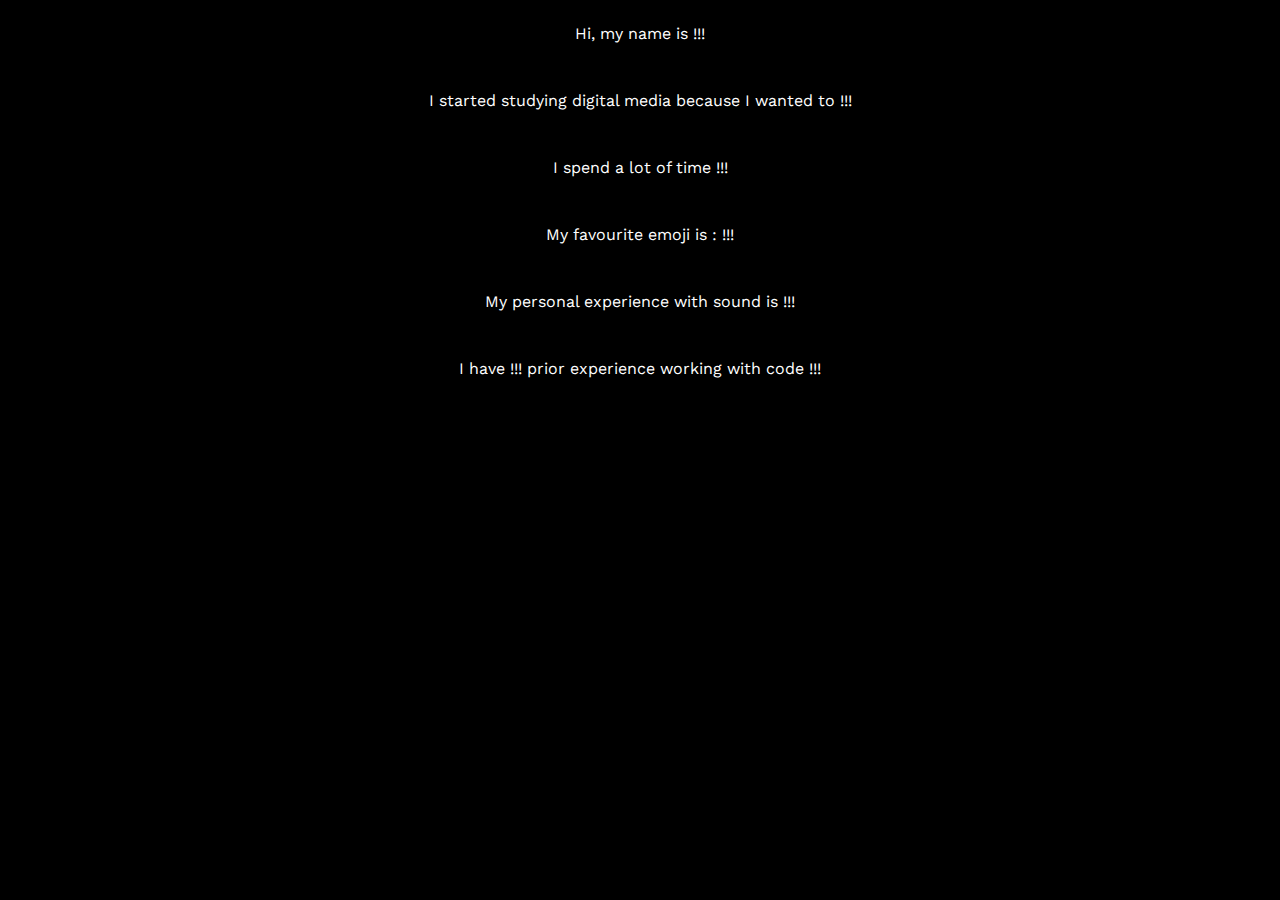
<file: index.html>
<!DOCTYPE html>
<html lang="en">
<head>
  <meta charset="UTF-8">
  <meta name="viewport" content="width=device-width, initial-scale=1.0">
  <title>IDAD Intro Exercise</title>
  <style>
    @import url('https://fonts.googleapis.com/css2?family=Work+Sans:ital,wght@0,100..900;1,100..900&display=swap');
    
    body {
      font-family: "Work Sans", serif;
      background-color: black;
      color: white;
      display: flex;
      flex-direction: column;
      align-items: center;
      gap: 1rem;
    }
  </style>
</head>
<body>
  <!-- please fill in the details by replacing !!! and push to GitHub -->
  <p>Hi, my name is !!!</p>
  <p>I started studying digital media because I wanted to !!!</p>
  <p>I spend a lot of time !!!</p>
  <p>My favourite emoji is : !!!</p>
  <p>My personal experience with sound is !!!<!-- elaborate as much as you like --></p>
  <p>I have !!! prior experience working with code !!!<!-- elaborate as much as you like --></p>
</body>
</html>
</file>
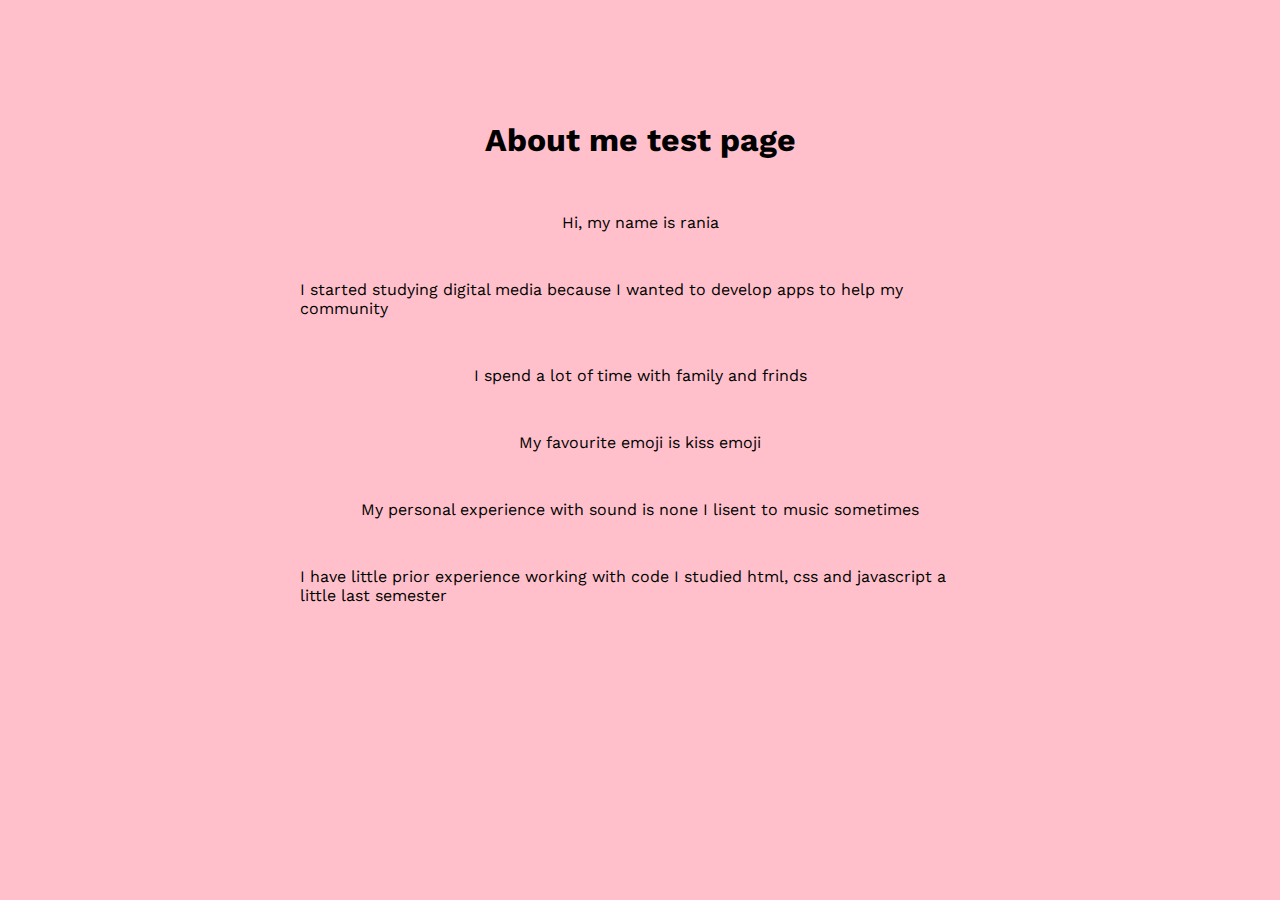
<file: test/index.html>
<!DOCTYPE html>
<html lang="en">
  <head>
    <meta charset="UTF-8" />
    <meta name="viewport" content="width=device-width, initial-scale=1.0" />
    <title>IDAD Intro Exercise</title>
    <style>
      @import url("https://fonts.googleapis.com/css2?family=Work+Sans:ital,wght@0,100..900;1,100..900&display=swap");

      body {
        font-family: "Work Sans", serif;
        text-size-adjust: 100;
        background-color: pink;
        color: black;
        display: flex;
        flex-direction: column;
        align-items: center;
        gap: 1rem;
        border: 20px;
        margin-top: 100px;
        margin-left: 300px;
        margin-right: 300px;
      }
    </style>
  </head>
  <body>
    <!-- please fill in the details by replacing !!! and push to GitHub -->
    <h1>About me test page</h1>
    <p>Hi, my name is rania</p>
    <p>
      I started studying digital media because I wanted to develop apps to help
      my community
    </p>
    <p>I spend a lot of time with family and frinds</p>
    <p>My favourite emoji is kiss emoji</p>
    <p>
      My personal experience with sound is none I lisent to music sometimes<!-- elaborate as much as you like -->
    </p>
    <p>
      I have little prior experience working with code I studied html, css and
      javascript a little last semester<!-- elaborate as much as you like -->
    </p>
  </body>
</html>
</file>
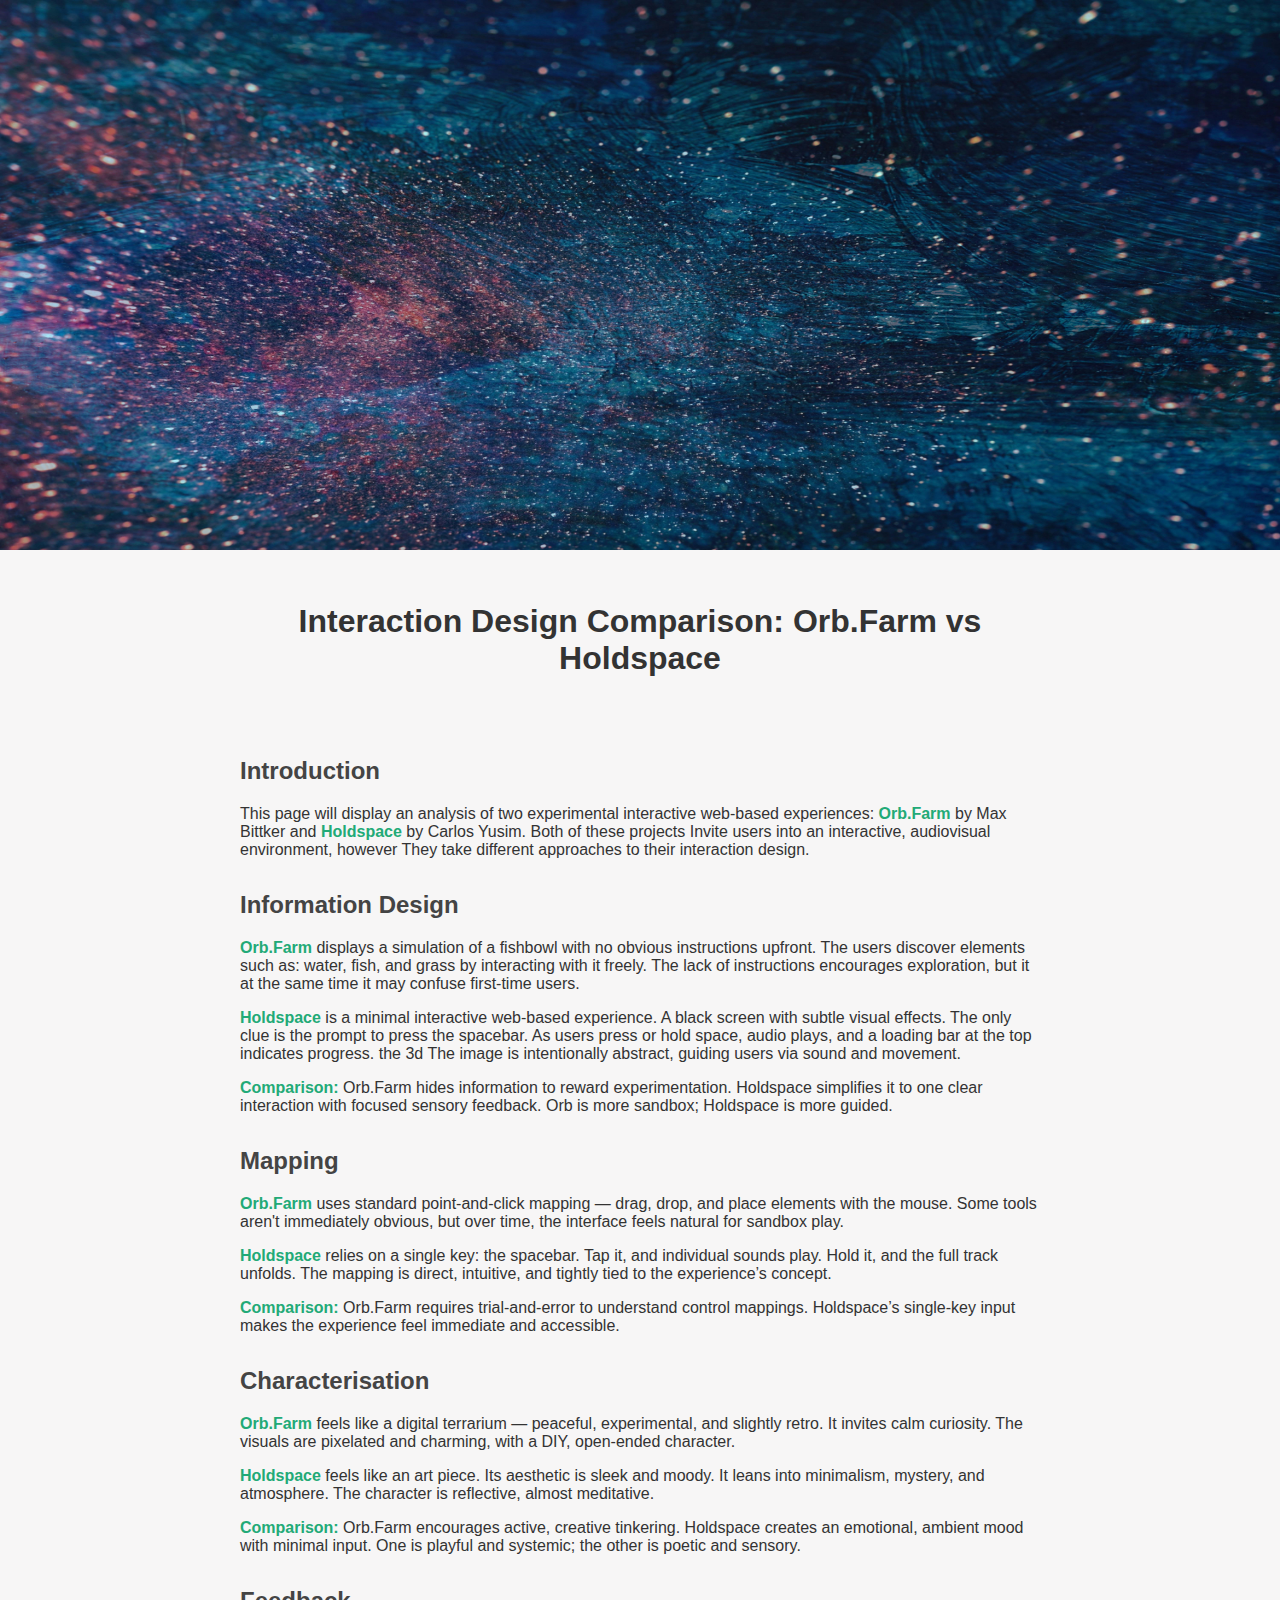
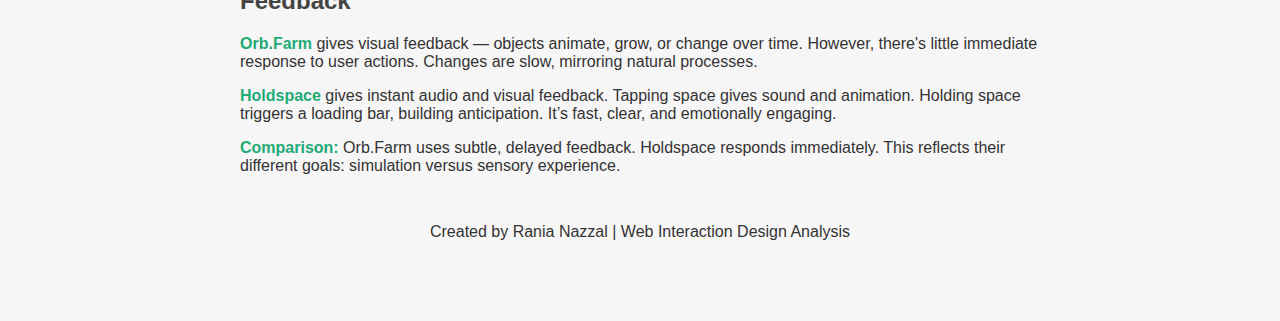
<file: UI/index.html>
<!DOCTYPE html>
<html lang="en">
  <head>
    <meta charset="UTF-8" />
    <meta name="viewport" content="width=device-width, initial-scale=1.0" />
    <title>IDAD Intro Exercise</title>
    <link rel="stylesheet" href="style.css" />
  </head>

  <body>
    <img src="star.jpg" alt="Art Image" class="top-image" />

    <div class="content">
      <header>
        <h1>Interaction Design Comparison: Orb.Farm vs Holdspace</h1>
      </header>

      <main>
        <section>
          <h2>Introduction</h2>
          <p>
            This page will display an analysis of two experimental interactive
            web-based experiences: <strong>Orb.Farm</strong> by Max Bittker and
            <strong>Holdspace</strong> by Carlos Yusim. Both of these projects
            Invite users into an interactive, audiovisual environment, however
            They take different approaches to their interaction design.
          </p>
        </section>

        <section>
          <h2>Information Design</h2>
          <p>
            <strong>Orb.Farm</strong> displays a simulation of a fishbowl with
            no obvious instructions upfront. The users discover elements such
            as: water, fish, and grass by interacting with it freely. The lack
            of instructions encourages exploration, but it at the same time it
            may confuse first-time users.
          </p>

          <p>
            <strong>Holdspace</strong> is a minimal interactive web-based
            experience. A black screen with subtle visual effects. The only clue
            is the prompt to press the spacebar. As users press or hold space,
            audio plays, and a loading bar at the top indicates progress. the 3d
            The image is intentionally abstract, guiding users via sound and
            movement.
          </p>
          <p>
            <strong>Comparison:</strong> Orb.Farm hides information to reward
            experimentation. Holdspace simplifies it to one clear interaction
            with focused sensory feedback. Orb is more sandbox; Holdspace is
            more guided.
          </p>
        </section>

        <section>
          <h2>Mapping</h2>
          <p>
            <strong>Orb.Farm</strong> uses standard point-and-click mapping —
            drag, drop, and place elements with the mouse. Some tools aren't
            immediately obvious, but over time, the interface feels natural for
            sandbox play.
          </p>
          <p>
            <strong>Holdspace</strong> relies on a single key: the spacebar. Tap
            it, and individual sounds play. Hold it, and the full track unfolds.
            The mapping is direct, intuitive, and tightly tied to the
            experience’s concept.
          </p>
          <p>
            <strong>Comparison:</strong> Orb.Farm requires trial-and-error to
            understand control mappings. Holdspace’s single-key input makes the
            experience feel immediate and accessible.
          </p>
        </section>

        <section>
          <h2>Characterisation</h2>
          <p>
            <strong>Orb.Farm</strong> feels like a digital terrarium — peaceful,
            experimental, and slightly retro. It invites calm curiosity. The
            visuals are pixelated and charming, with a DIY, open-ended
            character.
          </p>
          <p>
            <strong>Holdspace</strong> feels like an art piece. Its aesthetic is
            sleek and moody. It leans into minimalism, mystery, and atmosphere.
            The character is reflective, almost meditative.
          </p>
          <p>
            <strong>Comparison:</strong> Orb.Farm encourages active, creative
            tinkering. Holdspace creates an emotional, ambient mood with minimal
            input. One is playful and systemic; the other is poetic and sensory.
          </p>
        </section>

        <section>
          <h2>Feedback</h2>
          <p>
            <strong>Orb.Farm</strong> gives visual feedback — objects animate,
            grow, or change over time. However, there's little immediate
            response to user actions. Changes are slow, mirroring natural
            processes.
          </p>
          <p>
            <strong>Holdspace</strong> gives instant audio and visual feedback.
            Tapping space gives sound and animation. Holding space triggers a
            loading bar, building anticipation. It’s fast, clear, and
            emotionally engaging.
          </p>
          <p>
            <strong>Comparison:</strong> Orb.Farm uses subtle, delayed feedback.
            Holdspace responds immediately. This reflects their different goals:
            simulation versus sensory experience.
          </p>
        </section>
      </main>

      <footer>
        <p>Created by Rania Nazzal | Web Interaction Design Analysis</p>
      </footer>
    </div>
  </body>
</html>
</file>
<file: UI/style.css>
body {
  margin: 0;
  padding: 0;
  font-family: sans-serif;
  background-color: #f7f6f6;
  color: #333;
}

img.top-image {
  width: 100%;
  height: 550px;
  display: block;
  margin: 0;
}

.content {
  display: flex;
  flex-direction: column;
  justify-content: center;
  align-items: center;
  max-width: 800px;
  margin: 0 auto;
  padding: 2rem;
  text-align: left;
}

header,
footer {
  text-align: center;
  margin-bottom: 2rem;
}

h1 {
  font-size: 2rem;
  margin-bottom: 1rem;
}

h2 {
  margin-top: 2rem;
  font-size: 1.5rem;
  color: #444;
}

section {
  margin-bottom: 2rem;
}

strong {
  color: #2a7;
}
</file>
